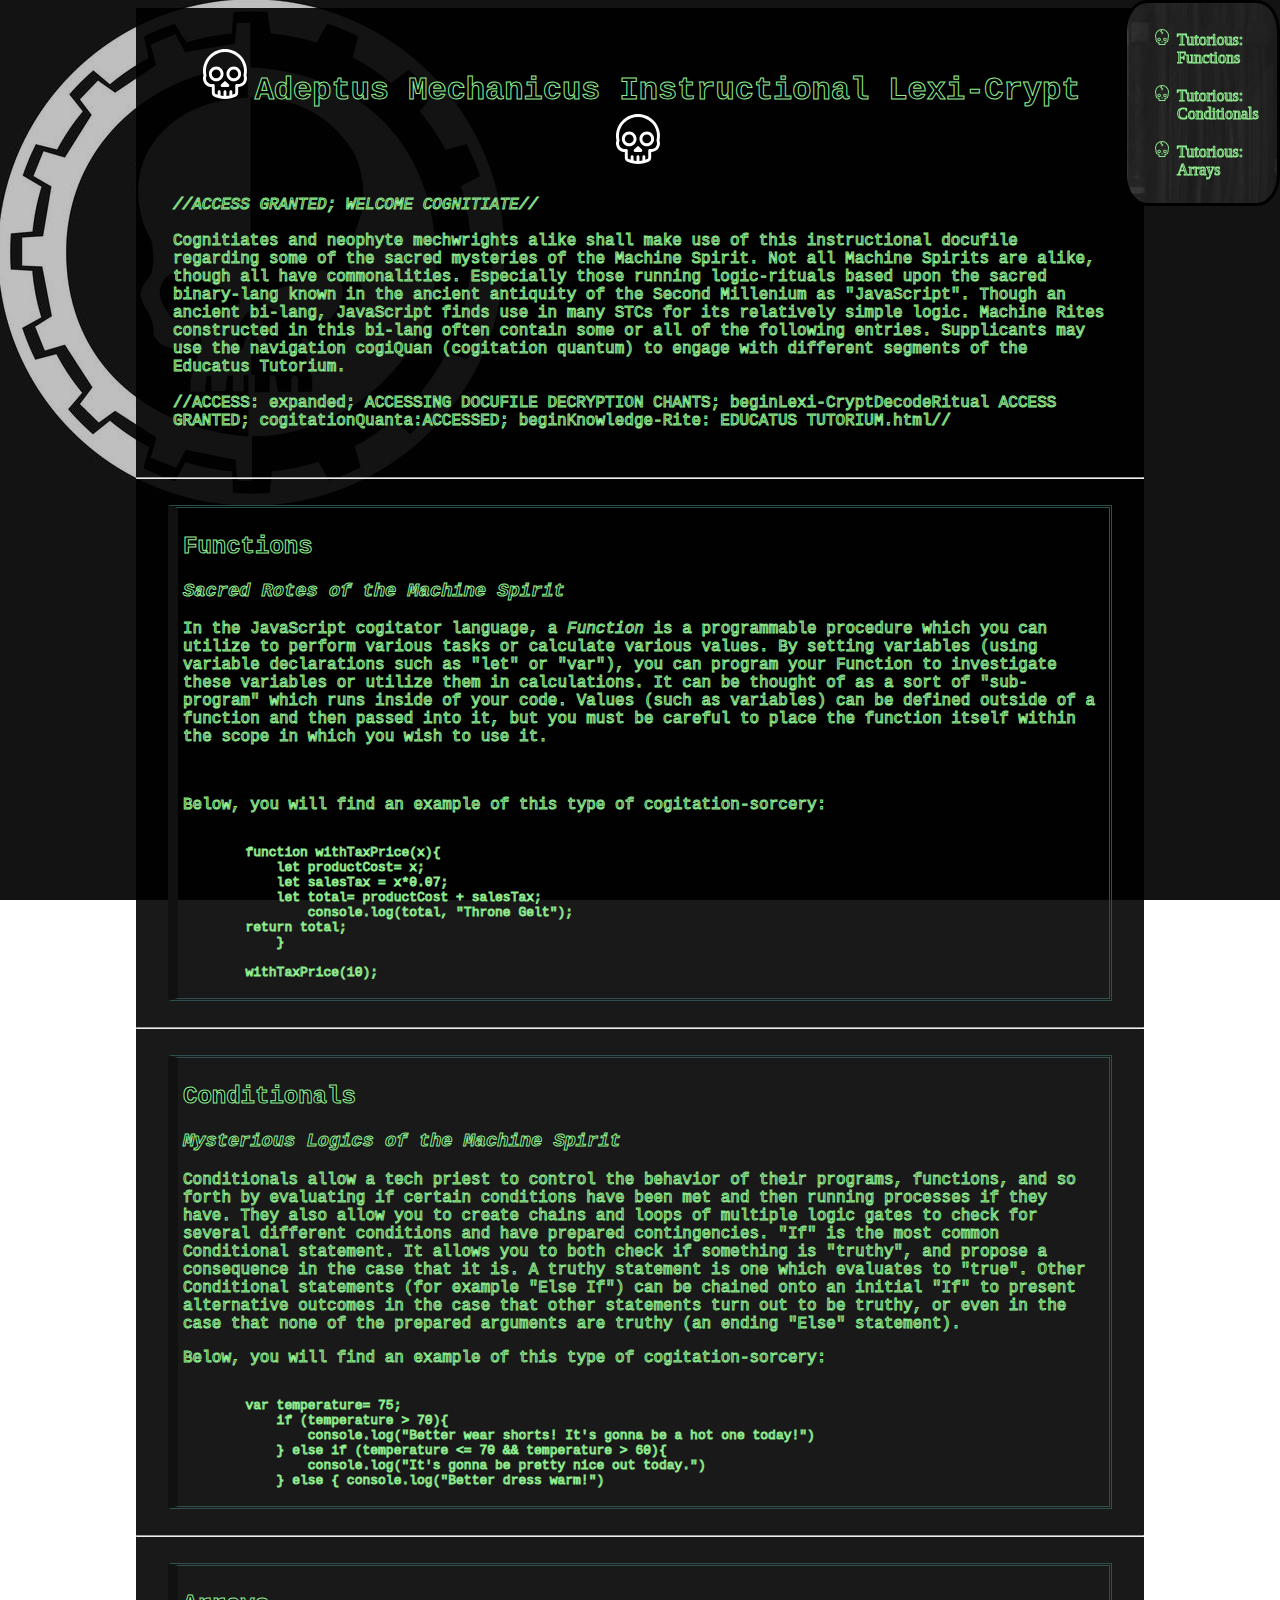
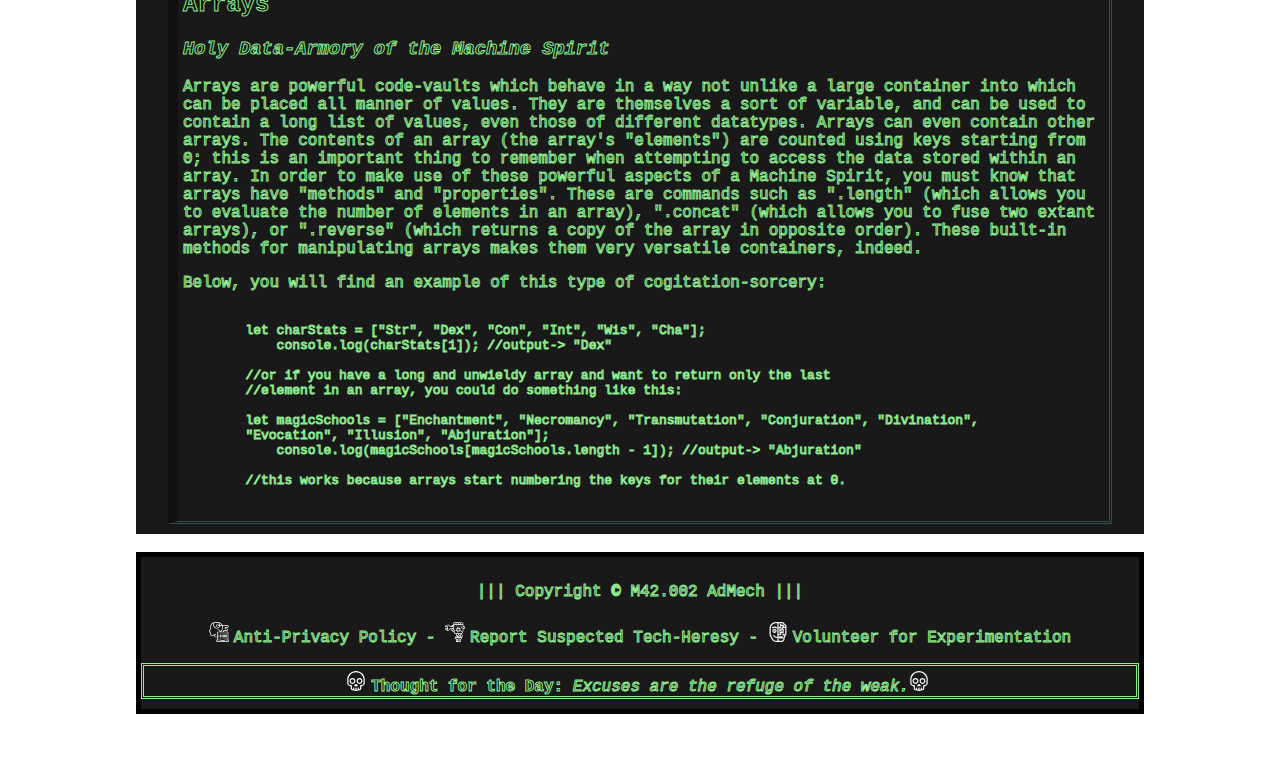
<file: tutorialPage/index.html>
<!DOCTYPE html>
<html lang="en">
<head>
    <meta charset="UTF-8">
    <meta name="viewport" content="width=device-width, initial-scale=1.0">
    <meta http-equiv="X-UA-Compatible" content="ie=edge">
    <title>Mechanicum Tutorious</title>
    <link rel="stylesheet" type="text/css" href="01-tutorialWebpage.css">
</head>
<body>
<div id="allOfIt">
<div id="navbar">
    <ul>
        <li><a href="#cogiQuan1">Tutorious: Functions</a></li>
        <br>
        <li><a href="#cogiQuan2">Tutorious: Conditionals</a></li>
        <br>
        <li><a href="#cogiQuan3">Tutorious: Arrays</a></li>
    </ul>
</div>
<div id="doctrinaMaterium">
    <div id="scriptoriusPrimum">
    <h1 style="text-align:center"><img src="skull.svg" height="50" width="50">Adeptus Mechanicus Instructional Lexi-Crypt<img src="skull.svg" height="50" width="50"></h1>
    <p><i>//ACCESS GRANTED; WELCOME COGNITIATE//</i>
        <br>
        <br>
        Cognitiates and neophyte mechwrights alike shall make use of this instructional docufile
        regarding some of the sacred mysteries of the Machine Spirit. Not all Machine Spirits are
        alike, though all have commonalities. Especially those running logic-rituals based upon the
        sacred binary-lang known in the ancient antiquity of the Second Millenium as "JavaScript".
        Though an ancient bi-lang, JavaScript finds use in many STCs for its relatively simple logic.
        Machine Rites constructed in this bi-lang often contain some or all of the following entries.

        Supplicants may use the navigation cogiQuan (cogitation quantum) to engage with different 
        segments of the Educatus Tutorium.
        
        <br>
        <br>
        
        //ACCESS: expanded; ACCESSING DOCUFILE DECRYPTION CHANTS; beginLexi-CryptDecodeRitual
        ACCESS GRANTED; cogitationQuanta:ACCESSED; beginKnowledge-Rite: EDUCATUS TUTORIUM.html//
    </p>
    </div>
<br>
<hr>
<br>

    <div id="cogiQuan1">
        <h2>Functions</h2>
        <h3><i>Sacred Rotes of the Machine Spirit</i></h3>
        <p>In the JavaScript cogitator language, a <i>Function</i> is a programmable procedure
        which you can utilize to perform various tasks or calculate various values. By setting
        variables (using variable declarations such as "let" or "var"), you can program your Function
        to investigate these variables or utilize them in calculations. It can be thought of as a sort of
        "sub-program" which runs inside of your code. Values (such as variables) can be defined outside 
        of a function and then passed into it, but you must be careful to place the function itself
        within the scope in which you wish to use it.</p>
        <br>
        <p>Below, you will find an example of this type of cogitation-sorcery:</p>
        <pre><code>
        function withTaxPrice(x){
            let productCost= x;
            let salesTax = x*0.07;
            let total= productCost + salesTax;
                console.log(total, "Throne Gelt");
        return total;
            }
            
        withTaxPrice(10);</code></pre>
    </div>
<br>
<hr>
<br>
    <div id="cogiQuan2">
        <h2>Conditionals</h2>
        <h3><i>Mysterious Logics of the Machine Spirit</i></h3>
        <p>Conditionals allow a tech priest to control the behavior of their programs, functions,
        and so forth by evaluating if certain conditions have been met and then running processes
        if they have. They also allow you to create chains and loops of multiple logic gates to check
        for several different conditions and have prepared contingencies. "If" is the most common
        Conditional statement. It allows you to both check if something is "truthy", and propose a
        consequence in the case that it is. A truthy statement is one which evaluates to "true".
        Other Conditional statements (for example "Else If") can be chained onto an initial "If" to present alternative outcomes
        in the case that other statements turn out to be truthy, or even in the case that none of
        the prepared arguments are truthy (an ending "Else" statement).
        </p>
        <p>Below, you will find an example of this type of cogitation-sorcery:</p>
        <pre><code>
        var temperature= 75;
            if (temperature > 70){
                console.log("Better wear shorts! It's gonna be a hot one today!")
            } else if (temperature <= 70 && temperature > 60){
                console.log("It's gonna be pretty nice out today.")
            } else { console.log("Better dress warm!")</code></pre>
    </div>
<br>
<hr>
<br>
    <div id="cogiQuan3">
        <h2>Arrays</h2>
        <h3><i>Holy Data-Armory of the Machine Spirit</i></h3>
        <p>
        Arrays are powerful code-vaults which behave in a way not unlike a large container into
        which can be placed all manner of values. They are themselves a sort of variable, and can
        be used to contain a long list of values, even those of different datatypes. Arrays can
        even contain other arrays. The contents of an array (the array's "elements") are counted using
        keys starting from 0; this is an important thing to remember when attempting to access the 
        data stored within an array. In order to make use of these powerful aspects of a
        Machine Spirit, you must know that arrays have "methods" and "properties". These are commands
        such as ".length" (which allows you to evaluate the number of elements in an array), ".concat"
        (which allows you to fuse two extant arrays), or ".reverse" (which returns a copy of the array
        in opposite order). These built-in methods for manipulating arrays makes them very versatile
        containers, indeed.</p>
        <p>Below, you will find an example of this type of cogitation-sorcery:</p>
        <pre><code>
        let charStats = ["Str", "Dex", "Con", "Int", "Wis", "Cha"];
            console.log(charStats[1]); //output-> "Dex"

        //or if you have a long and unwieldy array and want to return only the last 
        //element in an array, you could do something like this:
        
        let magicSchools = ["Enchantment", "Necromancy", "Transmutation", "Conjuration", "Divination",
        "Evocation", "Illusion", "Abjuration"];
            console.log(magicSchools[magicSchools.length - 1]); //output-> "Abjuration"
        
        //this works because arrays start numbering the keys for their elements at 0.
        </code></pre>
    </div>
</div>
<br>
    <footer>
        <p>||| Copyright © M42.002 AdMech |||</p>
        <p><img src="android.svg" height="20" width="20"><a href="index.html">Anti-Privacy Policy</a> - 
        <img src="robot.svg" height="20" width="20"><a href="index.html">Report Suspected Tech-Heresy</a> - 
        <img src="cyborg.svg" height="20" width="20"><a href="index.html">Volunteer for Experimentation</a></p>
        <div><p id="tFTD" onload="newQuote()"></p></div>
    </footer>
    </div>
    <script src="01-tutorialWebpage.js"></script>
</body>
</html>
</file>
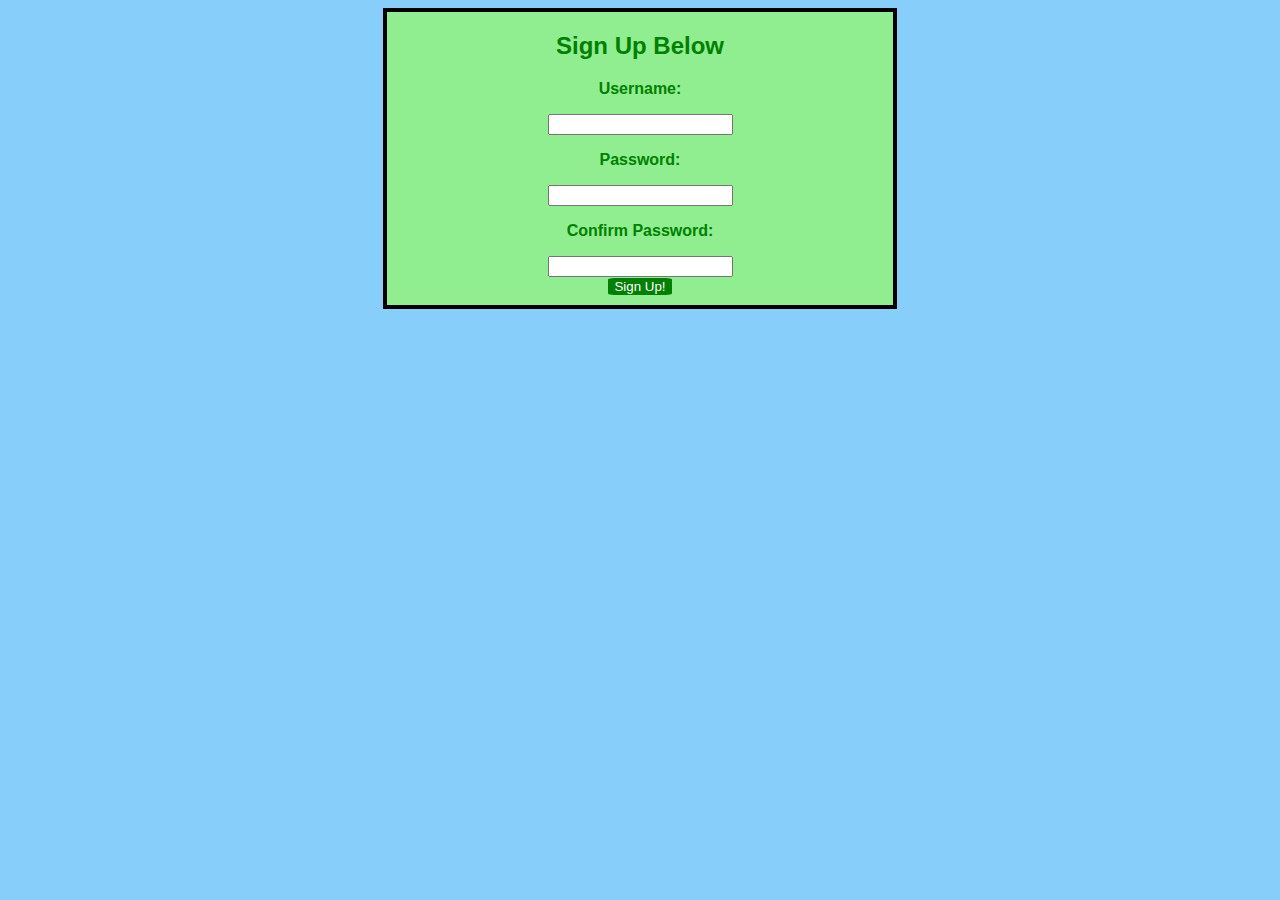
<file: replbackups/replshit1.html>
<!DOCTYPE html>
<html>
  <head>
    <meta charset="utf-8">
    <meta name="viewport" content="width=device-width">
    <title>repl.it</title>
    <link href="replshit1.css" rel="stylesheet" type="text/css" />
  </head>
  <body>
    
    <div class="signForm">
      <h2>Sign Up Below</h2>
      <p for="uName">Username: </p><input type="text" name="uName" id="uName" class="input" required>
      <p for="password">Password: </p><input type="password" name="password" id="password" class="input" required>
      <p for="confPass">Confirm Password: </p><input type="password" name= "confPass" id="confPass" class="input" required>
      <br>
      <button id='Button' onclick="passwordCheck(), fillCheck()">Sign Up!</button>
      <br>
    </div>
    <div id="defaultMessage">
      <h4>Please fill in all your fields.</h4>
    </div>
    <script src="replshit1.js"></script>
  </body>
</html>
</file>
<file: tutorialPage/01-tutorialWebpage.css>
body{
    background-image: url('4-assets/admechbackground2.png');
    background-attachment: fixed;
}

/* header{
    height: 500px;
    background: url(https://1d4chan.org/images/c/c4/AdMech_Flag.jpg);
    background-size: 100%;
} */

#logo{
    top: 0;
    left: 0;
}

#doctrinaMaterium{
    font-family: 'Source Code Pro', monospace;
    background:rgb(0, 0, 0, 0.9);
    color: black;
    -webkit-text-fill-color: black;
    -webkit-text-stroke-width: 1px;
    -webkit-text-stroke-color: lightgreen;
    margin: 0 10vw;
    padding:10px 0;
}

#scriptoriusPrimum{
    margin: 0 2.5vw;
    padding: 5px;
}

a:link{
    color: black;
    -webkit-text-fill-color: black; 
    -webkit-text-stroke-width: 1px;
    -webkit-text-stroke-color: lightgreen;
    text-decoration: none;
}

a:visited{
    color: black;
    -webkit-text-fill-color: black;
    -webkit-text-stroke-width: 1px;
    -webkit-text-stroke-color: lightgreen;
    text-decoration: none;
}

a:hover{
    text-decoration: underline;
    color: black;
    -webkit-text-fill-color: black; 
    -webkit-text-stroke-width: 1px;
    -webkit-text-stroke-color: green;
}

a:active{
    text-decoration: underline;
    color: black;
    -webkit-text-fill-color: black; 
    -webkit-text-stroke-width: 1px;
    -webkit-text-stroke-color: green;
}

img{
    padding-right: 5px;
    padding-top: 5px;
}

#navbar{
    background: url(./4-assets/mechnavbar.jpg);
    width: 130px;
    height: 180px;
    position: fixed;
    top: 0;
    right: 0;
    color: green;
    border: 3px solid black;
    border-radius: 15%;
    padding: 10px;
    cursor: pointer;
    list-style-image: url('4-assets/skullicon.png');
}

#cogiQuan1{
    margin: 0 2.5vw;
    padding: 5px;
    border-top: 3px double darkslategray;
    border-right: 3px double darkslategray;
    border-bottom: 3px double darkslategray;
    border-left: 10px solid rgb(17, 17, 17);
}

#cogiQuan2{
    margin: 0 2.5vw;
    padding: 5px;
    border-top: 3px double darkslategray;
    border-right: 3px double darkslategray;
    border-bottom: 3px double darkslategray;
    border-left: 10px solid rgb(17, 17, 17);
}

#cogiQuan3{
    margin: 0 2.5vw;
    padding: 5px;
    border-top: 3px double darkslategray;
    border-right: 3px double darkslategray;
    border-bottom: 3px double darkslategray;
    border-left: 10px solid rgb(17, 17, 17);
}

footer{
    border-left: 5px solid rgb(17, 17, 17);
    font-family: 'Source Code Pro', monospace;
    background: rgb(0, 0, 0, 0.9);
    color: black;
    -webkit-text-fill-color: black;
    -webkit-text-stroke-width: 1px;
    -webkit-text-stroke-color: lightgreen;
    bottom: 0;
    border: 5px solid black;
    text-align: center;
    margin: 0 10vw;
    padding:10px 0;
}

#tFTD{
    border: 3px double lightgreen;
    margin: auto;
    padding: auto; 
}
</file>
<file: replbackups/replshit1.css>
#defaultMessage{
    display: none;
}

body{
    background: #87cefa;
}

.signForm{
    border: 4px solid black;
    margin: auto;
    background: #90ee90;
    color: green;
    font-family: Arial, Helvetica, sans-serif;
    text-align: center;
    width: 40%;
    font-weight: bold;
    padding-bottom: 10px;
}

#Button{
    color: white;
    font-family: Arial, Helvetica, sans-serif;
    background: green;
    border: 1px transparent;
    border-radius: 10%;
}
</file>
